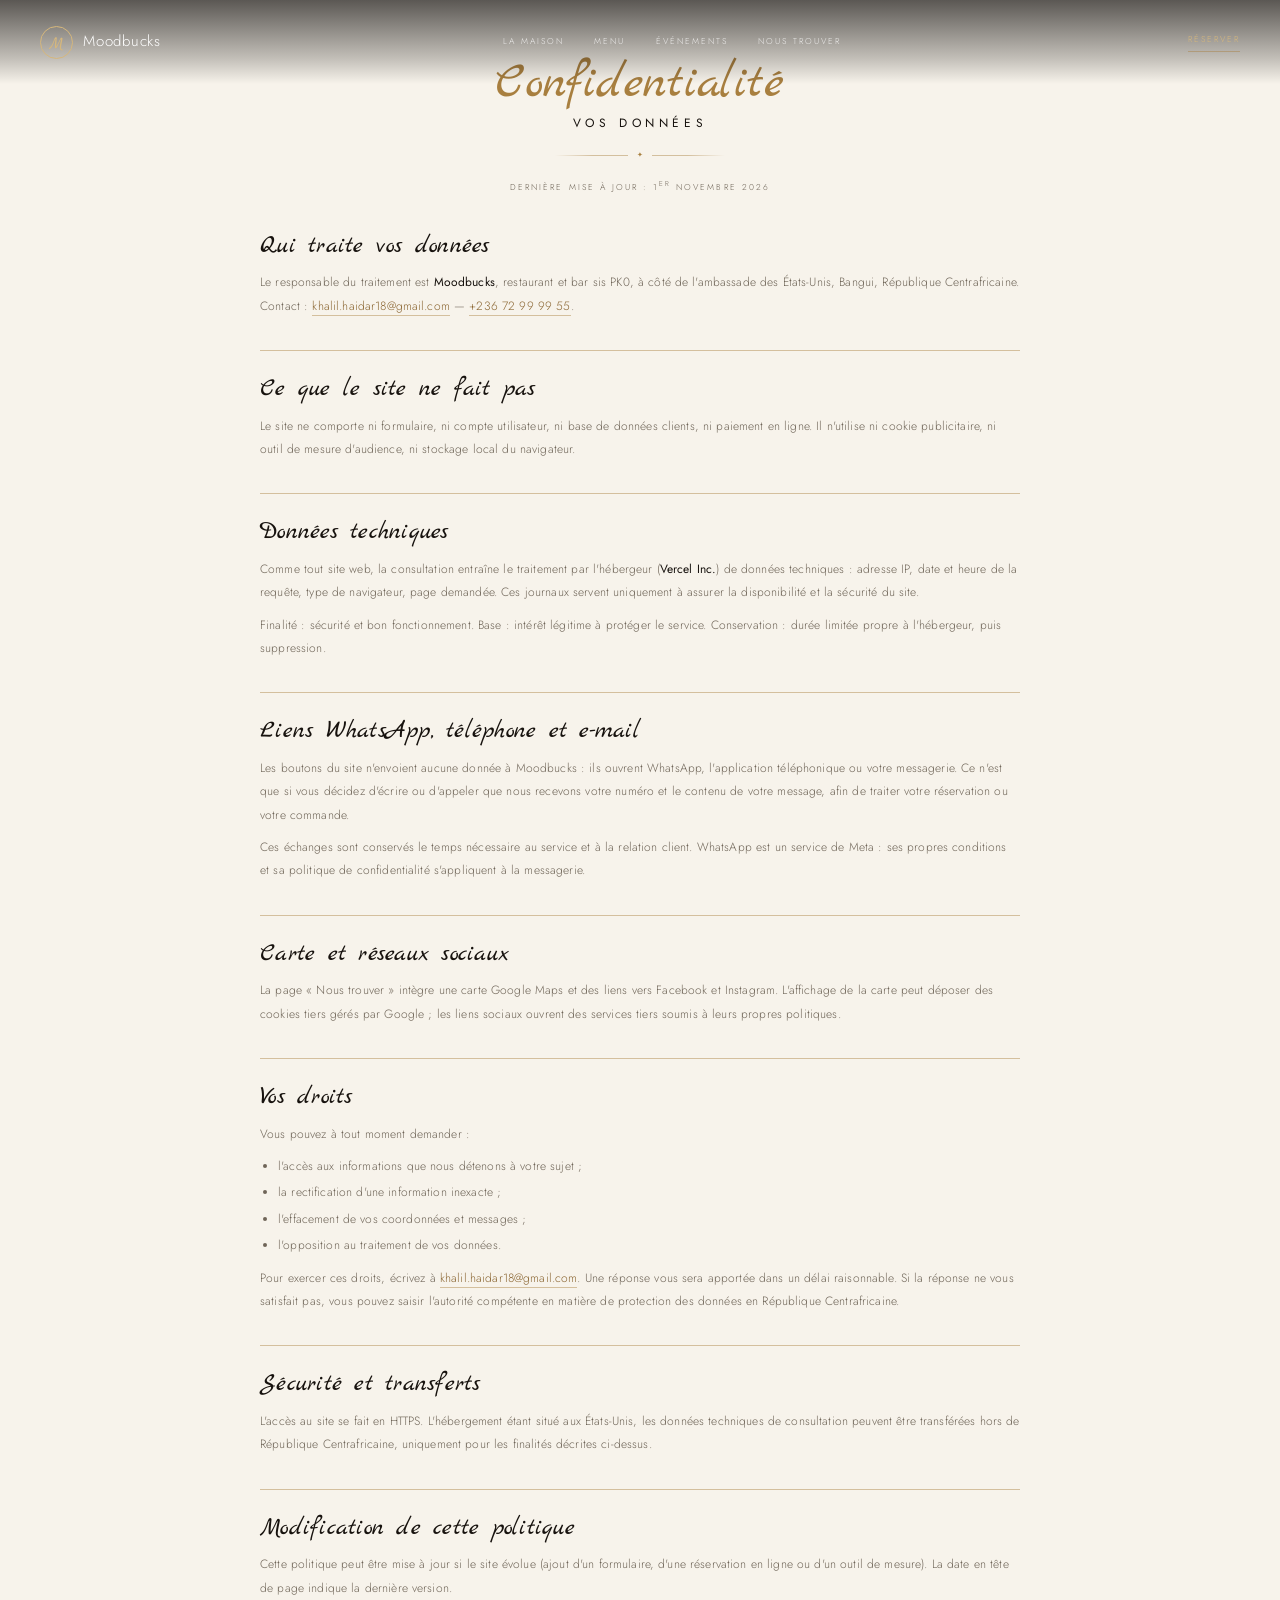
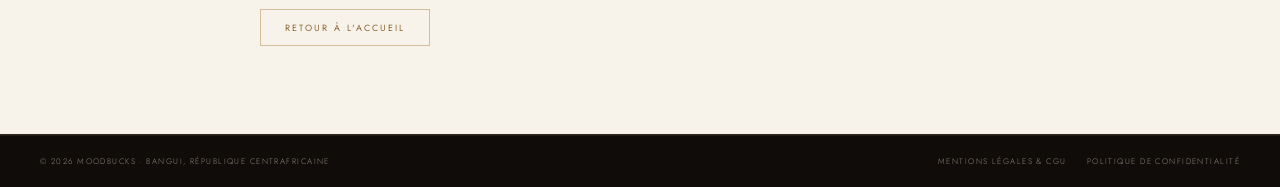
<file: confidentialite.html>
<!DOCTYPE html>
<html lang="fr">
<head>
  <meta charset="UTF-8" />
  <meta name="viewport" content="width=device-width, initial-scale=1.0" />
  <title>Politique de confidentialité – Moodbucks Bangui</title>
  <meta name="description" content="Politique de confidentialité du site Moodbucks : quelles données sont traitées, pendant combien de temps et comment exercer vos droits." />
  <!-- Modèle rédigé à partir des traitements réellement présents sur le site : à faire relire par un juriste avant mise en ligne définitive. -->
  <link rel="preconnect" href="https://fonts.googleapis.com" />
  <link rel="preconnect" href="https://fonts.gstatic.com" crossorigin />
  <link href="https://fonts.googleapis.com/css2?family=Marck+Script&family=Jost:wght@300;400;500&display=swap" rel="stylesheet" />
  <link rel="stylesheet" href="style.css" />
</head>
<body>

  <a class="skip-link" href="#contenu">Aller au contenu</a>

  <header class="site-header is-solid" id="siteHeader">
    <div class="container header-row">
      <a class="logo" href="index.html" aria-label="Moodbucks, retour à l'accueil">
        <span class="logo-mark" aria-hidden="true">M</span>
        <span class="logo-text">Moodbucks</span>
      </a>
      <nav class="main-nav" aria-label="Navigation principale">
        <a href="index.html#maison">La maison</a>
        <a href="index.html#menu">Menu</a>
        <a href="index.html#evenements">Événements</a>
        <a href="index.html#noustrouver">Nous trouver</a>
      </nav>
      <div class="header-utils">
        <a class="nav-reserve" href="https://wa.me/23672999955?text=Bonjour%20Moodbucks%2C%20je%20voudrais%20r%C3%A9server%20une%20table" target="_blank" rel="noopener noreferrer">Réserver</a>
        <button class="nav-toggle" id="navToggle" type="button" aria-label="Ouvrir le menu" aria-expanded="false" aria-controls="mobileMenu">
          <svg width="18" height="18" viewBox="0 0 24 24" fill="none" stroke="currentColor" stroke-width="1.5" aria-hidden="true">
            <path d="M4 7h16M4 12h16M4 17h16" />
          </svg>
        </button>
      </div>
    </div>
  </header>

  <div class="mobile-menu" id="mobileMenu" hidden>
    <nav aria-label="Navigation mobile">
      <a href="index.html#maison">La maison</a>
      <a href="index.html#menu">Menu</a>
      <a href="index.html#evenements">Événements</a>
      <a href="index.html#noustrouver">Nous trouver</a>
      <a class="mobile-menu__reserve" href="https://wa.me/23672999955?text=Bonjour%20Moodbucks%2C%20je%20voudrais%20r%C3%A9server%20une%20table" target="_blank" rel="noopener noreferrer">Réserver une table</a>
    </nav>
  </div>

  <main id="contenu">
    <section class="page-intro">
      <div class="container">
        <span class="script">Confidentialité</span>
        <span class="caps">Vos données</span>
        <span class="ornament" aria-hidden="true"></span>
        <p class="legal-updated">Dernière mise à jour : 1<sup>er</sup> novembre 2026</p>
      </div>
    </section>

    <div class="legal-wrap">
      <div class="legal-body">

        <h2>Qui traite vos données</h2>
        <p>
          Le responsable du traitement est <strong>Moodbucks</strong>, restaurant et bar
          sis PK0, à côté de l'ambassade des États-Unis, Bangui, République Centrafricaine.
          Contact : <a href="mailto:khalil.haidar18@gmail.com">khalil.haidar18@gmail.com</a>
          — <a href="tel:+23672999955">+236 72 99 99 55</a>.
        </p>

        <h2>Ce que le site ne fait pas</h2>
        <p>
          Le site ne comporte ni formulaire, ni compte utilisateur, ni base de données
          clients, ni paiement en ligne. Il n'utilise ni cookie publicitaire, ni outil de
          mesure d'audience, ni stockage local du navigateur.
        </p>

        <h2>Données techniques</h2>
        <p>
          Comme tout site web, la consultation entraîne le traitement par l'hébergeur
          (<strong>Vercel Inc.</strong>) de données techniques : adresse IP, date et heure
          de la requête, type de navigateur, page demandée. Ces journaux servent
          uniquement à assurer la disponibilité et la sécurité du site.
        </p>
        <p>
          Finalité : sécurité et bon fonctionnement. Base : intérêt légitime à protéger le
          service. Conservation : durée limitée propre à l'hébergeur, puis suppression.
        </p>

        <h2>Liens WhatsApp, téléphone et e-mail</h2>
        <p>
          Les boutons du site n'envoient aucune donnée à Moodbucks : ils ouvrent WhatsApp,
          l'application téléphonique ou votre messagerie. Ce n'est que si vous décidez
          d'écrire ou d'appeler que nous recevons votre numéro et le contenu de votre
          message, afin de traiter votre réservation ou votre commande.
        </p>
        <p>
          Ces échanges sont conservés le temps nécessaire au service et à la relation
          client. WhatsApp est un service de Meta : ses propres conditions et sa politique
          de confidentialité s'appliquent à la messagerie.
        </p>

        <h2>Carte et réseaux sociaux</h2>
        <p>
          La page « Nous trouver » intègre une carte Google Maps et des liens vers
          Facebook et Instagram. L'affichage de la carte peut déposer des cookies tiers
          gérés par Google ; les liens sociaux ouvrent des services tiers soumis à leurs
          propres politiques.
        </p>

        <h2>Vos droits</h2>
        <p>Vous pouvez à tout moment demander :</p>
        <ul>
          <li>l'accès aux informations que nous détenons à votre sujet ;</li>
          <li>la rectification d'une information inexacte ;</li>
          <li>l'effacement de vos coordonnées et messages ;</li>
          <li>l'opposition au traitement de vos données.</li>
        </ul>
        <p>
          Pour exercer ces droits, écrivez à
          <a href="mailto:khalil.haidar18@gmail.com">khalil.haidar18@gmail.com</a>.
          Une réponse vous sera apportée dans un délai raisonnable. Si la réponse ne vous
          satisfait pas, vous pouvez saisir l'autorité compétente en matière de protection
          des données en République Centrafricaine.
        </p>

        <h2>Sécurité et transferts</h2>
        <p>
          L'accès au site se fait en HTTPS. L'hébergement étant situé aux États-Unis, les
          données techniques de consultation peuvent être transférées hors de République
          Centrafricaine, uniquement pour les finalités décrites ci-dessus.
        </p>

        <h2>Modification de cette politique</h2>
        <p>
          Cette politique peut être mise à jour si le site évolue (ajout d'un formulaire,
          d'une réservation en ligne ou d'un outil de mesure). La date en tête de page
          indique la dernière version.
        </p>

        <p class="legal-back"><a class="btn btn-outline-dark" href="index.html">Retour à l'accueil</a></p>
      </div>
    </div>
  </main>

  <footer class="site-footer">
    <div class="site-footer__bottom">
      <div class="container site-footer__bottom-inner">
        <span>© 2026 Moodbucks · Bangui, République Centrafricaine</span>
        <nav class="footer-legal" aria-label="Informations légales">
          <a href="mentions-legales.html">Mentions légales &amp; CGU</a>
          <a href="confidentialite.html">Politique de confidentialité</a>
        </nav>
      </div>
    </div>
  </footer>

  <script src="js/ui.js"></script>
  <script src="js/dataLoader.js"></script>
</body>
</html>
</file>
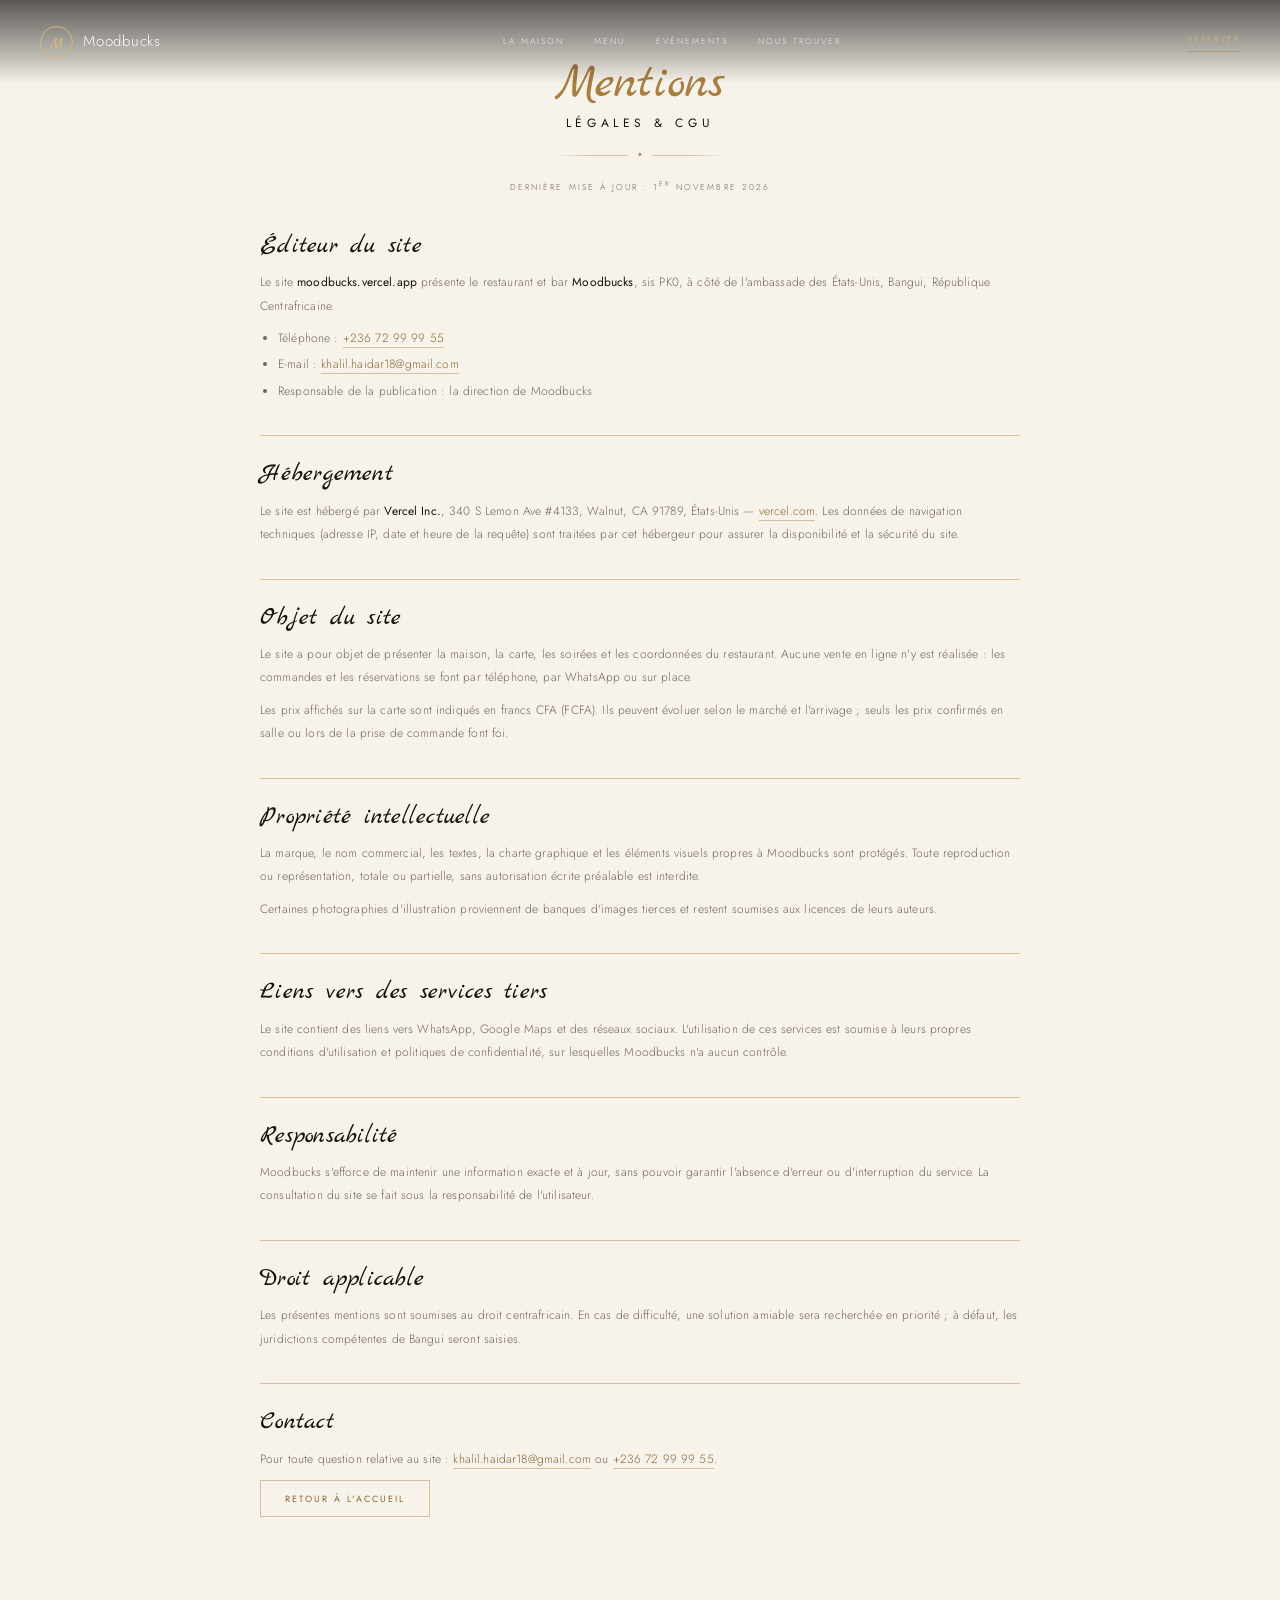
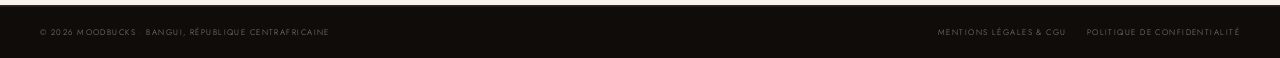
<file: mentions-legales.html>
<!DOCTYPE html>
<html lang="fr">
<head>
  <meta charset="UTF-8" />
  <meta name="viewport" content="width=device-width, initial-scale=1.0" />
  <title>Mentions légales &amp; CGU – Moodbucks Bangui</title>
  <meta name="description" content="Mentions légales et conditions générales d'utilisation du site Moodbucks, restaurant et bar à Bangui." />
  <!-- Modèle rédigé à partir des informations disponibles : à faire relire par un juriste avant mise en ligne définitive. -->
  <link rel="preconnect" href="https://fonts.googleapis.com" />
  <link rel="preconnect" href="https://fonts.gstatic.com" crossorigin />
  <link href="https://fonts.googleapis.com/css2?family=Marck+Script&family=Jost:wght@300;400;500&display=swap" rel="stylesheet" />
  <link rel="stylesheet" href="style.css" />
</head>
<body>

  <a class="skip-link" href="#contenu">Aller au contenu</a>

  <header class="site-header is-solid" id="siteHeader">
    <div class="container header-row">
      <a class="logo" href="index.html" aria-label="Moodbucks, retour à l'accueil">
        <span class="logo-mark" aria-hidden="true">M</span>
        <span class="logo-text">Moodbucks</span>
      </a>
      <nav class="main-nav" aria-label="Navigation principale">
        <a href="index.html#maison">La maison</a>
        <a href="index.html#menu">Menu</a>
        <a href="index.html#evenements">Événements</a>
        <a href="index.html#noustrouver">Nous trouver</a>
      </nav>
      <div class="header-utils">
        <a class="nav-reserve" href="https://wa.me/23672999955?text=Bonjour%20Moodbucks%2C%20je%20voudrais%20r%C3%A9server%20une%20table" target="_blank" rel="noopener noreferrer">Réserver</a>
        <button class="nav-toggle" id="navToggle" type="button" aria-label="Ouvrir le menu" aria-expanded="false" aria-controls="mobileMenu">
          <svg width="18" height="18" viewBox="0 0 24 24" fill="none" stroke="currentColor" stroke-width="1.5" aria-hidden="true">
            <path d="M4 7h16M4 12h16M4 17h16" />
          </svg>
        </button>
      </div>
    </div>
  </header>

  <div class="mobile-menu" id="mobileMenu" hidden>
    <nav aria-label="Navigation mobile">
      <a href="index.html#maison">La maison</a>
      <a href="index.html#menu">Menu</a>
      <a href="index.html#evenements">Événements</a>
      <a href="index.html#noustrouver">Nous trouver</a>
      <a class="mobile-menu__reserve" href="https://wa.me/23672999955?text=Bonjour%20Moodbucks%2C%20je%20voudrais%20r%C3%A9server%20une%20table" target="_blank" rel="noopener noreferrer">Réserver une table</a>
    </nav>
  </div>

  <main id="contenu">
    <section class="page-intro">
      <div class="container">
        <span class="script">Mentions</span>
        <span class="caps">Légales &amp; CGU</span>
        <span class="ornament" aria-hidden="true"></span>
        <p class="legal-updated">Dernière mise à jour : 1<sup>er</sup> novembre 2026</p>
      </div>
    </section>

    <div class="legal-wrap">
      <div class="legal-body">

        <h2>Éditeur du site</h2>
        <p>
          Le site <strong>moodbucks.vercel.app</strong> présente le restaurant et bar
          <strong>Moodbucks</strong>, sis PK0, à côté de l'ambassade des États-Unis, Bangui,
          République Centrafricaine.
        </p>
        <ul>
          <li>Téléphone : <a href="tel:+23672999955">+236 72 99 99 55</a></li>
          <li>E-mail : <a href="mailto:khalil.haidar18@gmail.com">khalil.haidar18@gmail.com</a></li>
          <li>Responsable de la publication : la direction de Moodbucks</li>
        </ul>

        <h2>Hébergement</h2>
        <p>
          Le site est hébergé par <strong>Vercel Inc.</strong>, 340 S Lemon Ave #4133,
          Walnut, CA 91789, États-Unis — <a href="https://vercel.com" target="_blank" rel="noopener noreferrer">vercel.com</a>.
          Les données de navigation techniques (adresse IP, date et heure de la requête)
          sont traitées par cet hébergeur pour assurer la disponibilité et la sécurité du site.
        </p>

        <h2>Objet du site</h2>
        <p>
          Le site a pour objet de présenter la maison, la carte, les soirées et les
          coordonnées du restaurant. Aucune vente en ligne n'y est réalisée : les
          commandes et les réservations se font par téléphone, par WhatsApp ou sur place.
        </p>
        <p>
          Les prix affichés sur la carte sont indiqués en francs CFA (FCFA). Ils peuvent
          évoluer selon le marché et l'arrivage ; seuls les prix confirmés en salle ou lors
          de la prise de commande font foi.
        </p>

        <h2>Propriété intellectuelle</h2>
        <p>
          La marque, le nom commercial, les textes, la charte graphique et les éléments
          visuels propres à Moodbucks sont protégés. Toute reproduction ou représentation,
          totale ou partielle, sans autorisation écrite préalable est interdite.
        </p>
        <p>
          Certaines photographies d'illustration proviennent de banques d'images tierces
          et restent soumises aux licences de leurs auteurs.
        </p>

        <h2>Liens vers des services tiers</h2>
        <p>
          Le site contient des liens vers WhatsApp, Google Maps et des réseaux sociaux.
          L'utilisation de ces services est soumise à leurs propres conditions
          d'utilisation et politiques de confidentialité, sur lesquelles Moodbucks n'a
          aucun contrôle.
        </p>

        <h2>Responsabilité</h2>
        <p>
          Moodbucks s'efforce de maintenir une information exacte et à jour, sans pouvoir
          garantir l'absence d'erreur ou d'interruption du service. La consultation du site
          se fait sous la responsabilité de l'utilisateur.
        </p>

        <h2>Droit applicable</h2>
        <p>
          Les présentes mentions sont soumises au droit centrafricain. En cas de
          difficulté, une solution amiable sera recherchée en priorité ; à défaut, les
          juridictions compétentes de Bangui seront saisies.
        </p>

        <h2>Contact</h2>
        <p>
          Pour toute question relative au site :
          <a href="mailto:khalil.haidar18@gmail.com">khalil.haidar18@gmail.com</a>
          ou <a href="tel:+23672999955">+236 72 99 99 55</a>.
        </p>

        <p class="legal-back"><a class="btn btn-outline-dark" href="index.html">Retour à l'accueil</a></p>
      </div>
    </div>
  </main>

  <footer class="site-footer">
    <div class="site-footer__bottom">
      <div class="container site-footer__bottom-inner">
        <span>© 2026 Moodbucks · Bangui, République Centrafricaine</span>
        <nav class="footer-legal" aria-label="Informations légales">
          <a href="mentions-legales.html">Mentions légales &amp; CGU</a>
          <a href="confidentialite.html">Politique de confidentialité</a>
        </nav>
      </div>
    </div>
  </footer>

  <script src="js/ui.js"></script>
  <script src="js/dataLoader.js"></script>
</body>
</html>
</file>
<file: style.css>
/* ============================================================================
   MOODBUCKS — FEUILLE DE STYLES
   Charte inspirée de la maison Restaurant M' : ivoire, brun profond, or antique.
   Display : Marck Script · Texte : Jost
   ========================================================================== */

:root {
  --ink: #17120e;
  --ink-2: #221a14;
  --cream: #f7f3eb;
  --cream-2: #efe9de;
  --white: #fffdf8;
  --gold: #a87f3f;
  --gold-deep: #8a6531;
  --gold-light: #d6b77c;
  --gold-line: rgba(168, 127, 63, 0.45);
  --wine: #6e2c34;
  --muted: #6f6558;
  --line: rgba(23, 18, 14, 0.12);
  --font-script: "Marck Script", cursive;
  --font-sans: "Jost", system-ui, sans-serif;
}

*,
*::before,
*::after {
  box-sizing: border-box;
}

html {
  scroll-behavior: smooth;
  -webkit-text-size-adjust: 100%;
}

body {
  margin: 0;
  background: var(--cream);
  color: #4d463d;
  font-family: var(--font-sans);
  font-size: 14px;
  font-weight: 300;
  line-height: 1.85;
  letter-spacing: 0.01em;
  overflow-x: hidden;
  -webkit-font-smoothing: antialiased;
}

img,
svg {
  display: block;
  max-width: 100%;
}

a {
  color: inherit;
  text-decoration: none;
}

button {
  font: inherit;
  color: inherit;
  cursor: pointer;
}

figure,
blockquote,
p {
  margin: 0;
}

h1,
h2,
h3,
h4 {
  margin: 0;
  font-weight: 400;
  line-height: 1.3;
  letter-spacing: 0.01em;
}

::selection {
  background: var(--gold);
  color: #fff;
}

:focus-visible {
  outline: 2px solid var(--gold);
  outline-offset: 3px;
}

.skip-link {
  position: absolute;
  top: -60px;
  left: 16px;
  z-index: 200;
  padding: 10px 16px;
  background: var(--ink);
  color: var(--cream);
  font-size: 11px;
}

.skip-link:focus {
  top: 12px;
}

.container {
  width: min(1200px, calc(100% - 64px));
  margin-inline: auto;
}

/* ---------- typographie éditoriale ---------- */

.script {
  display: block;
  color: var(--gold);
  font-family: var(--font-script);
  font-size: clamp(2rem, 3.2vw, 2.7rem);
  font-weight: 400;
  line-height: 1.15;
}

.script-light {
  color: var(--gold-light);
}

.caps {
  display: block;
  margin-top: 1px;
  color: var(--ink);
  font-size: 14px;
  font-weight: 400;
  letter-spacing: 0.38em;
  text-transform: uppercase;
  line-height: 1.6;
}

.caps-light {
  color: rgba(255, 255, 255, 0.92);
}

.ornament {
  position: relative;
  display: flex;
  align-items: center;
  justify-content: center;
  width: 170px;
  height: 14px;
  margin: 15px auto;
  color: var(--gold);
}

.ornament::before {
  content: "";
  width: 100%;
  height: 1px;
  background: linear-gradient(
    to right,
    transparent,
    var(--gold-line) 22%,
    var(--gold-line) 78%,
    transparent
  );
}

.ornament::after {
  content: "✦";
  position: absolute;
  top: 50%;
  left: 50%;
  padding: 0 9px;
  background: var(--ornament-bg, var(--cream));
  color: var(--gold);
  font-size: 7px;
  line-height: 1;
  transform: translate(-50%, -50%);
}

.ornament-dark {
  --ornament-bg: #17110d;
}

.ornament-left {
  margin-inline: 0;
  justify-content: flex-start;
  width: 140px;
}

.gold-link {
  display: inline-flex;
  align-items: center;
  gap: 7px;
  margin-top: 18px;
  padding-bottom: 4px;
  border-bottom: 1px solid var(--gold-line);
  color: var(--gold-deep);
  font-size: 9px;
  letter-spacing: 0.26em;
  text-transform: uppercase;
  transition: color 0.2s ease, border-color 0.2s ease;
}

.gold-link:hover {
  border-color: var(--gold);
  color: var(--ink);
}

.gold-link-light {
  color: var(--gold-light);
}

.gold-link-light:hover {
  color: #fff;
}

.btn {
  display: inline-flex;
  align-items: center;
  justify-content: center;
  gap: 8px;
  padding: 13px 24px;
  border: 1px solid transparent;
  border-radius: 0;
  background: none;
  font-family: var(--font-sans);
  font-size: 9px;
  font-weight: 400;
  letter-spacing: 0.22em;
  line-height: 1;
  text-transform: uppercase;
  transition:
    background-color 0.25s ease,
    color 0.25s ease,
    border-color 0.25s ease,
    transform 0.25s ease;
}

.btn:hover {
  transform: translateY(-1px);
}

.btn-gold {
  border-color: var(--gold);
  background: var(--gold);
  color: #fff;
}

.btn-gold:hover {
  border-color: #8f6a31;
  background: #8f6a31;
}

.btn-outline-dark {
  border-color: var(--gold-line);
  color: var(--ink);
}

.btn-outline-dark:hover {
  border-color: var(--gold);
  background: rgba(168, 127, 63, 0.08);
}

.section {
  padding: 88px 0;
  background: var(--cream);
}

.center-copy {
  display: flex;
  flex-direction: column;
  align-items: center;
  max-width: 440px;
  margin-inline: auto;
  text-align: center;
}

.center-copy p {
  max-width: 370px;
  font-size: 12px;
  line-height: 1.95;
  color: var(--muted);
}

/* ---------- en-tête ---------- */

.site-header {
  z-index: 90;
  color: #fff;
  transition:
    background-color 0.35s ease,
    box-shadow 0.35s ease,
    border-color 0.35s ease;
}

.site-header.is-overlay {
  position: absolute;
  top: 0;
  right: 0;
  left: 0;
  background: linear-gradient(
    to bottom,
    rgba(10, 7, 5, 0.66) 0%,
    rgba(10, 7, 5, 0.22) 70%,
    rgba(10, 7, 5, 0) 100%
  );
}

.site-header.is-solid {
  position: sticky;
  top: 0;
  border-bottom: 1px solid rgba(255, 255, 255, 0.08);
  background: var(--ink);
}

.header-row {
  display: grid;
  grid-template-columns: auto 1fr auto;
  align-items: center;
  gap: 26px;
  height: 84px;
  transition: height 0.35s cubic-bezier(0.2, 0.7, 0.2, 1);
}

.site-header.is-solid.is-scrolled {
  box-shadow: 0 14px 34px rgba(10, 7, 5, 0.26);
}

.site-header.is-solid.is-scrolled .header-row {
  height: 70px;
}

.logo {
  display: inline-flex;
  align-items: center;
  gap: 10px;
  color: #fff;
}

.logo-mark {
  display: grid;
  width: 33px;
  height: 33px;
  place-items: center;
  border: 1px solid var(--gold-light);
  border-radius: 50%;
  padding-top: 4px;
  color: var(--gold-light);
  font-family: var(--font-script);
  font-size: 17px;
  line-height: 1;
}

.logo-text {
  font-size: 15px;
  letter-spacing: 0.05em;
  white-space: nowrap;
}

.main-nav {
  display: flex;
  align-items: center;
  justify-content: center;
  gap: 30px;
}

.main-nav a {
  color: rgba(255, 255, 255, 0.8);
  font-size: 8.5px;
  letter-spacing: 0.24em;
  text-transform: uppercase;
  transition: color 0.2s ease;
}

.main-nav a:hover {
  color: var(--gold-light);
}

.header-utils {
  display: flex;
  align-items: center;
  gap: 15px;
  justify-self: end;
}

.icon-btn {
  display: grid;
  place-items: center;
  color: rgba(255, 255, 255, 0.82);
  transition: color 0.2s ease;
}

.icon-btn:hover {
  color: var(--gold-light);
}

.nav-reserve {
  margin-left: 4px;
  padding-bottom: 3px;
  border-bottom: 1px solid var(--gold-line);
  color: var(--gold-light);
  font-size: 8.5px;
  letter-spacing: 0.24em;
  text-transform: uppercase;
  transition: color 0.2s ease;
}

.nav-reserve:hover {
  color: #fff;
}

.nav-toggle {
  display: none;
  width: 38px;
  height: 38px;
  place-items: center;
  border: 1px solid rgba(255, 255, 255, 0.28);
  background: transparent;
  color: #fff;
}

.mobile-menu {
  position: fixed;
  inset: 0;
  z-index: 89;
  display: flex;
  flex-direction: column;
  padding: 100px 32px 40px;
  overflow-y: auto;
  background: #17110d;
  animation: public-fade 0.3s ease both;
}

.mobile-menu[hidden] {
  display: none;
}

.mobile-menu nav {
  display: flex;
  flex-direction: column;
  text-align: center;
}

.mobile-menu nav a {
  padding: 15px 0;
  border-bottom: 1px solid rgba(255, 255, 255, 0.08);
  color: #f4ede1;
  font-size: 10.5px;
  letter-spacing: 0.24em;
  text-transform: uppercase;
  animation: public-rise 0.45s cubic-bezier(0.16, 0.72, 0.28, 1) both;
}

.mobile-menu nav a:nth-child(2) {
  animation-delay: 0.04s;
}

.mobile-menu nav a:nth-child(3) {
  animation-delay: 0.08s;
}

.mobile-menu nav a:nth-child(4) {
  animation-delay: 0.12s;
}

.mobile-menu nav a:nth-child(5) {
  animation-delay: 0.16s;
}

.mobile-menu .mobile-menu__reserve {
  margin-top: 18px;
  border-bottom: 0;
  color: var(--gold-light);
  font-family: var(--font-script);
  font-size: 24px;
  letter-spacing: 0;
  text-transform: none;
}

/* ---------- hero ---------- */

.hero {
  position: relative;
  display: flex;
  min-height: min(92vh, 830px);
  align-items: center;
  justify-content: center;
  overflow: hidden;
  padding: 150px 0 100px;
  background: #1a120c;
}

.hero-media {
  position: absolute;
  inset: 0;
}

.hero-slide {
  position: absolute;
  inset: 0;
  opacity: 0;
  transform: scale(1.05);
  transition: opacity 1.5s ease, transform 8s linear;
}

.hero-slide.is-active {
  opacity: 1;
  transform: scale(1);
}

.hero-slide img {
  width: 100%;
  height: 100%;
  object-fit: cover;
}

.hero-shade {
  position: absolute;
  inset: 0;
  background:
    radial-gradient(120% 90% at 50% 40%, rgba(0, 0, 0, 0) 30%, rgba(10, 7, 5, 0.55) 100%),
    linear-gradient(
      180deg,
      rgba(10, 7, 5, 0.72) 0%,
      rgba(10, 7, 5, 0.38) 38%,
      rgba(10, 7, 5, 0.5) 78%,
      rgba(10, 7, 5, 0.72) 100%
    );
}

.hero-inner {
  position: relative;
  z-index: 2;
  display: flex;
  flex-direction: column;
  align-items: center;
  text-align: center;
  animation: public-fade 1s ease both;
}

.hero-eyebrow {
  color: var(--gold-light);
  font-size: 8.5px;
  letter-spacing: 0.38em;
}

.hero-title {
  margin-top: 10px;
  color: #fff;
  font-family: var(--font-script);
  font-size: clamp(2.8rem, 6vw, 5.9rem);
  font-weight: 400;
  line-height: 0.99;
  text-shadow: 0 2px 40px rgba(0, 0, 0, 0.5);
}

.hero-title span {
  display: block;
  animation: public-rise 1.1s cubic-bezier(0.16, 0.72, 0.28, 1) both;
}

.hero-title span:nth-child(2) {
  animation-delay: 0.14s;
}

.hero-ornament {
  --ornament-bg: transparent;
  margin-top: 20px;
  margin-bottom: 12px;
}

.hero-lead {
  max-width: 34ch;
  color: #d3c9ba;
  font-size: 12px;
  line-height: 1.95;
}

.hero-notch {
  position: absolute;
  bottom: -1px;
  left: 50%;
  z-index: 3;
  width: min(640px, 74%);
  height: 60px;
  background: var(--cream);
  border-radius: 50% 50% 0 0 / 100% 100% 0 0;
}

.hero-scroll {
  position: absolute;
  bottom: 30px;
  left: 50%;
  z-index: 4;
  display: grid;
  width: 44px;
  height: 44px;
  place-items: center;
  border-radius: 50%;
  background: var(--white);
  box-shadow: 0 8px 22px rgba(0, 0, 0, 0.18);
  color: #5c5346;
  transform: translateX(-50%);
  transition: color 0.2s ease, transform 0.2s ease;
}

.hero-scroll:hover {
  color: var(--gold);
  transform: translate(-50%, -2px);
}

.hero-dots {
  position: absolute;
  bottom: 104px;
  left: 50%;
  z-index: 5;
  display: flex;
  gap: 9px;
  transform: translateX(-50%);
  animation: public-fade 1s ease 0.4s both;
}

.hero-dots button {
  width: 7px;
  height: 7px;
  padding: 0;
  border: 1px solid rgba(255, 255, 255, 0.65);
  border-radius: 50%;
  background: transparent;
  transition: background-color 0.2s ease, border-color 0.2s ease;
}

.hero-dots button:hover {
  border-color: var(--gold-light);
}

.hero-dots button.is-active {
  border-color: var(--gold-light);
  background: var(--gold-light);
}

/* ---------- la maison ---------- */

.story {
  padding-top: 56px;
  padding-bottom: 96px;
}

.story-grid {
  display: grid;
  grid-template-columns: 0.88fr 1.12fr;
  gap: 72px;
  align-items: center;
}

.story-carousel {
  display: flex;
  align-items: center;
  gap: 6px;
}

.carousel-frame {
  display: grid;
  flex: 1;
  grid-template-columns: 1fr 1fr;
  gap: 14px;
  min-width: 0;
}

.carousel-slide {
  position: relative;
  aspect-ratio: 3 / 4.1;
  overflow: hidden;
  border: 5px solid var(--white);
  outline: 1px solid var(--gold-line);
}

.carousel-slide img {
  width: 100%;
  height: 100%;
  object-fit: cover;
}

.carousel-arrow {
  display: grid;
  flex: 0 0 auto;
  width: 24px;
  height: 44px;
  place-items: center;
  border: 0;
  background: transparent;
  color: var(--gold);
  transition: color 0.2s ease;
}

.carousel-arrow:hover {
  color: var(--ink);
}

/* ---------- triptyque ---------- */

.triptych {
  display: grid;
  grid-template-columns: repeat(3, 1fr);
  min-height: 430px;
  background: #17110d;
}

.triptych-panel {
  position: relative;
  display: flex;
  flex-direction: column;
  align-items: center;
  justify-content: center;
  padding: 48px 30px;
  text-align: center;
}

.panel-icon {
  position: absolute;
  top: 22px;
  right: 24px;
  color: var(--gold);
  opacity: 0.85;
}

.triptych-panel .script {
  font-size: clamp(1.9rem, 2.9vw, 2.5rem);
  line-height: 1.12;
}

.triptych-time {
  color: #b6a78f;
  font-size: 8.5px;
  letter-spacing: 0.26em;
  line-height: 1.9;
  text-transform: uppercase;
}

.triptych-photo {
  position: relative;
  min-height: 300px;
  overflow: hidden;
}

.triptych-photo img {
  width: 100%;
  height: 100%;
  object-fit: cover;
  transition: transform 1.2s cubic-bezier(0.16, 0.72, 0.28, 1);
}

/* ---------- menu ---------- */

.menu-section .center-copy {
  margin-bottom: 34px;
}

.menu-tabs {
  display: flex;
  flex-wrap: wrap;
  justify-content: center;
  gap: 8px 26px;
  max-width: 880px;
  margin: 0 auto 40px;
  padding-bottom: 18px;
  border-bottom: 1px solid var(--gold-line);
}

.tab-btn {
  padding: 4px 0;
  border: 0;
  border-bottom: 1px solid transparent;
  background: none;
  color: var(--muted);
  font-family: var(--font-sans);
  font-size: 8.5px;
  letter-spacing: 0.24em;
  text-transform: uppercase;
  transition: color 0.2s ease, border-color 0.2s ease;
}

.tab-btn:hover {
  color: var(--gold-deep);
}

.tab-btn.active {
  border-bottom-color: var(--gold);
  color: var(--ink);
}

.menu-panels {
  max-width: 980px;
  margin-inline: auto;
}

.menu-panel {
  display: none;
  grid-template-columns: 1fr 1fr;
  gap: 0 64px;
  animation: public-fade 0.35s ease;
}

.menu-panel.active {
  display: grid;
}

.menu-line {
  display: block;
  width: 100%;
  padding: 14px 0;
  border: 0;
  border-bottom: 1px dotted rgba(23, 18, 14, 0.16);
  background: none;
  text-align: left;
  transition: background-color 0.25s ease, padding-left 0.25s ease;
}

.menu-line:hover {
  padding-left: 6px;
  background: rgba(168, 127, 63, 0.05);
}

.menu-line-head {
  display: flex;
  align-items: baseline;
  gap: 8px;
}

.menu-line-name {
  color: var(--ink);
  font-size: 12.5px;
}

.menu-line-dots {
  flex: 1;
  min-width: 12px;
  border-bottom: 1px dotted rgba(23, 18, 14, 0.22);
  transform: translateY(-3px);
}

.menu-line-price {
  color: var(--gold-deep);
  font-family: var(--font-script);
  font-size: 18px;
  white-space: nowrap;
}

.menu-line-price small {
  margin-left: 1px;
  font-family: var(--font-sans);
  font-size: 7.5px;
  letter-spacing: 0.1em;
}

.menu-line-desc {
  display: block;
  margin-top: 1px;
  color: var(--muted);
  font-size: 10px;
  line-height: 1.65;
}

.menu-tag {
  display: inline-block;
  padding: 2px 6px;
  border: 1px solid var(--gold-line);
  color: var(--gold-deep);
  font-size: 7px;
  letter-spacing: 0.12em;
  text-transform: uppercase;
  vertical-align: middle;
}

.dark-panel {
  display: flex;
  align-items: center;
  justify-content: space-between;
  gap: 32px;
  max-width: 980px;
  margin: 48px auto 0;
  padding: 34px 38px;
  background: #1b1410;
  color: #c9beae;
}

.dark-panel .script {
  color: var(--gold-light);
  font-size: 34px;
  line-height: 1.05;
}

.dark-panel .caps {
  margin-top: 5px;
  color: #a99c88;
  font-size: 7.5px;
  letter-spacing: 0.22em;
}

.dark-panel p {
  max-width: 58ch;
  margin-top: 9px;
  font-size: 11px;
  line-height: 1.85;
}

.dark-panel .btn {
  flex: 0 0 auto;
}

/* ---------- bande qualité ---------- */

.quality-band {
  position: relative;
  display: grid;
  min-height: 340px;
  place-items: center;
  overflow: hidden;
  padding: 74px 24px;
  background: #17110d;
  text-align: center;
}

.quality-media {
  position: absolute;
  inset: 0;
}

.quality-media img {
  width: 100%;
  height: 100%;
  object-fit: cover;
  filter: brightness(0.72) saturate(0.9);
}

.quality-shade {
  position: absolute;
  inset: 0;
  background: rgba(15, 10, 7, 0.42);
}

.quality-title {
  position: relative;
  z-index: 2;
  color: #fff;
  font-family: var(--font-script);
  font-size: clamp(2rem, 4.4vw, 3.8rem);
  font-weight: 400;
  line-height: 1.15;
  text-shadow: 0 2px 30px rgba(0, 0, 0, 0.55);
}

.seal {
  position: absolute;
  top: 50%;
  right: 9%;
  z-index: 2;
  display: grid;
  width: 118px;
  height: 118px;
  place-items: center;
  border: 1px solid var(--gold-light);
  border-radius: 50%;
  color: var(--gold-light);
  font-family: var(--font-script);
  font-size: 58px;
  line-height: 1;
  transform: translateY(-50%) rotate(-8deg);
  padding-top: 14px;
}

.seal::after {
  content: "";
  position: absolute;
  inset: 8px;
  border: 1px solid rgba(214, 183, 124, 0.45);
  border-radius: 50%;
}

/* ---------- événements ---------- */

.events-section {
  background: var(--cream-2);
}

.events-grid {
  display: grid;
  grid-template-columns: repeat(3, 1fr);
  gap: 26px;
  margin-top: 38px;
}

.event-card {
  display: flex;
  flex-direction: column;
  border: 1px solid rgba(168, 127, 63, 0.22);
  background: var(--white);
  cursor: pointer;
  transition: transform 0.45s cubic-bezier(0.2, 0.7, 0.2, 1);
}

.event-card:hover {
  border-color: var(--gold);
  transform: translateY(-5px);
}

.event-card-media {
  position: relative;
  aspect-ratio: 4 / 3;
  overflow: hidden;
}

.event-card-media img {
  width: 100%;
  height: 100%;
  object-fit: cover;
  transition: transform 1.1s cubic-bezier(0.16, 0.72, 0.28, 1);
}

.event-card:hover .event-card-media img {
  transform: scale(1.04);
}

.event-card-body {
  display: flex;
  flex: 1;
  flex-direction: column;
  align-items: flex-start;
  gap: 8px;
  padding: 20px 20px 22px;
}

.event-date {
  display: flex;
  flex-wrap: wrap;
  align-items: center;
  gap: 7px;
  color: var(--gold-deep);
  font-size: 7.5px;
  letter-spacing: 0.2em;
  text-transform: uppercase;
}

.event-date i {
  color: var(--gold-line);
  font-size: 6px;
  font-style: normal;
}

.event-card h3 {
  font-size: 15px;
  line-height: 1.4;
  color: var(--ink);
}

.event-card p {
  color: var(--muted);
  font-size: 10.5px;
  line-height: 1.8;
  display: -webkit-box;
  -webkit-line-clamp: 3;
  -webkit-box-orient: vertical;
  overflow: hidden;
}

.event-card .gold-link {
  margin-top: auto;
  padding-top: 4px;
}

/* ---------- carte / contact ---------- */

.map-section {
  position: relative;
  min-height: 560px;
  overflow: hidden;
  background: #e8e5db;
}

.map-frame {
  position: absolute;
  inset: 0;
  width: 100%;
  height: 100%;
  border: 0;
  filter: saturate(0.85) contrast(0.96);
}

.map-overlay {
  position: relative;
  z-index: 2;
  display: flex;
  min-height: 560px;
  align-items: center;
  justify-content: flex-end;
  padding: 40px 0;
}

.contact-card {
  width: 380px;
  padding: 36px 34px;
  background: rgba(20, 15, 11, 0.95);
  box-shadow: 0 26px 60px rgba(0, 0, 0, 0.28);
  color: #c8beae;
  text-align: center;
}

.contact-card .script {
  color: var(--gold-light);
  font-size: 42px;
  line-height: 1;
}

.contact-card .caps {
  margin-top: 4px;
  color: #f4ede1;
  font-size: 11px;
  letter-spacing: 0.3em;
}

.contact-line {
  display: flex;
  align-items: flex-start;
  justify-content: center;
  gap: 10px;
  padding: 7px 0;
  color: #c8beae;
  font-size: 11px;
  line-height: 1.65;
  text-align: left;
  transition: color 0.2s ease;
}

.contact-line svg {
  flex: 0 0 auto;
  margin-top: 3px;
  color: var(--gold);
}

a.contact-line:hover {
  color: #fff;
}

.contact-socials {
  display: flex;
  justify-content: center;
  gap: 15px;
  margin: 14px 0 4px;
  color: #c8beae;
}

.contact-socials a {
  transition: color 0.2s ease;
}

.contact-socials a:hover {
  color: var(--gold-light);
}

.contact-card .gold-link {
  margin-top: 10px;
}

.map-cta {
  background: var(--ink);
  color: #e7ddcc;
}

.map-cta-inner {
  display: flex;
  flex-wrap: wrap;
  align-items: center;
  justify-content: center;
  gap: 20px;
  padding: 17px 0;
  font-size: 9px;
  letter-spacing: 0.22em;
  text-transform: uppercase;
}

.map-cta .btn {
  padding: 10px 18px;
  font-size: 8px;
}

/* ---------- pied de page ---------- */

.site-footer {
  border-top: 1px solid rgba(214, 183, 124, 0.16);
  background: #100c09;
  color: #9a9084;
}

.site-footer__grid {
  display: grid;
  grid-template-columns: 1.5fr 1fr 1.3fr 1fr;
  gap: 48px 40px;
  padding: 66px 0 54px;
}

.footer-logo {
  display: inline-flex;
  align-items: center;
  gap: 12px;
  color: #f4ede1;
}

.footer-logo__mark {
  display: grid;
  width: 44px;
  height: 44px;
  place-items: center;
  border: 1px solid var(--gold-light);
  border-radius: 50%;
  padding-top: 5px;
  color: var(--gold-light);
  font-family: var(--font-script);
  font-size: 22px;
  line-height: 1;
}

.footer-logo__name {
  font-family: var(--font-script);
  font-size: 25px;
  line-height: 1;
}

.footer-tagline {
  max-width: 30ch;
  margin-top: 18px;
  font-size: 12px;
  line-height: 1.95;
}

.footer-socials {
  display: flex;
  gap: 10px;
  margin-top: 22px;
}

.footer-socials a {
  display: grid;
  width: 34px;
  height: 34px;
  place-items: center;
  border: 1px solid rgba(255, 255, 255, 0.14);
  border-radius: 50%;
  color: #cfc4b3;
  transition: color 0.25s ease, border-color 0.25s ease, transform 0.25s ease;
}

.footer-socials a:hover {
  border-color: var(--gold);
  color: var(--gold-light);
  transform: translateY(-2px);
}

.footer-col {
  display: flex;
  flex-direction: column;
  gap: 9px;
}

.footer-col__title {
  margin-bottom: 12px;
  color: #f4ede1;
  font-size: 9px;
  letter-spacing: 0.28em;
  text-transform: uppercase;
}

.footer-col > a,
.footer-hours {
  font-size: 11.5px;
  line-height: 1.7;
  transition: color 0.25s ease;
}

.footer-col > a:hover {
  color: var(--gold-light);
}

.footer-line {
  display: flex;
  align-items: flex-start;
  gap: 9px;
}

.footer-line svg {
  flex: 0 0 auto;
  margin-top: 5px;
  color: var(--gold);
}

.footer-hours {
  display: flex;
  justify-content: space-between;
  gap: 14px;
  padding-bottom: 7px;
  border-bottom: 1px dashed rgba(255, 255, 255, 0.08);
}

.footer-hours span:last-child {
  color: #cfc4b3;
  white-space: nowrap;
}

.footer-note {
  margin-top: 4px;
  color: #908678;
  font-size: 10px;
  line-height: 1.7;
}

.footer-cta {
  display: inline-flex;
  align-self: flex-start;
  align-items: center;
  gap: 8px;
  margin-top: 14px;
  padding: 11px 17px;
  border: 1px solid var(--gold-line);
  color: var(--gold-light);
  font-size: 8.5px;
  letter-spacing: 0.22em;
  text-transform: uppercase;
  transition: background-color 0.25s ease, color 0.25s ease, border-color 0.25s ease;
}

.footer-cta:hover {
  border-color: var(--gold);
  background: var(--gold);
  color: #120e0b;
}

.site-footer__bottom {
  border-top: 1px solid rgba(255, 255, 255, 0.07);
}

.site-footer__bottom-inner {
  display: flex;
  flex-wrap: wrap;
  justify-content: space-between;
  gap: 10px 24px;
  padding: 18px 0;
  color: #908678;
  font-size: 8px;
  letter-spacing: 0.18em;
  text-transform: uppercase;
}

/* ---------- modal plat ---------- */

.modal-overlay {
  position: fixed;
  inset: 0;
  z-index: 300;
  display: none;
  align-items: center;
  justify-content: center;
  padding: 2rem;
  background: rgba(14, 10, 7, 0.72);
  backdrop-filter: blur(2px);
}

.modal-overlay.open {
  display: flex;
  animation: public-fade 0.25s ease;
}

.modal-box {
  display: grid;
  grid-template-columns: 1fr 1fr;
  width: 100%;
  max-width: 920px;
  max-height: 88vh;
  overflow-y: auto;
  border: 1px solid var(--gold-line);
  background: var(--cream);
  box-shadow: 0 30px 70px rgba(10, 7, 5, 0.4);
  animation: slideUp 0.35s cubic-bezier(0.16, 0.72, 0.28, 1);
}

@keyframes slideUp {
  from {
    opacity: 0;
    transform: translateY(30px);
  }
}

.modal-imgs {
  position: relative;
  min-height: 320px;
  background: var(--cream-2);
}

.modal-imgs img {
  width: 100%;
  height: 100%;
  object-fit: cover;
}

.modal-close {
  position: absolute;
  top: 1rem;
  right: 1rem;
  display: grid;
  width: 36px;
  height: 36px;
  place-items: center;
  border: 1px solid rgba(255, 255, 255, 0.5);
  border-radius: 50%;
  background: rgba(16, 12, 9, 0.6);
  color: #fff;
  font-size: 1rem;
  transition: background 0.2s ease, border-color 0.2s ease;
}

.modal-close:hover {
  border-color: var(--gold);
  background: var(--gold);
}

.modal-img-dots {
  position: absolute;
  bottom: 1rem;
  left: 50%;
  display: flex;
  gap: 0.5rem;
  transform: translateX(-50%);
}

.img-dot {
  width: 8px;
  height: 8px;
  padding: 0;
  border: 1px solid rgba(255, 255, 255, 0.7);
  border-radius: 50%;
  background: transparent;
  transition: background 0.2s ease, width 0.2s ease;
}

.img-dot.active {
  width: 22px;
  border-color: var(--gold-light);
  border-radius: 4px;
  background: var(--gold-light);
}

.modal-content {
  display: flex;
  flex-direction: column;
  justify-content: space-between;
  padding: 36px 34px;
}

.modal-tag {
  color: var(--gold-deep);
  font-size: 8px;
  letter-spacing: 0.26em;
  text-transform: uppercase;
}

.modal-name {
  margin-top: 6px;
  color: var(--ink);
  font-family: var(--font-script);
  font-size: clamp(1.9rem, 3vw, 2.5rem);
  line-height: 1.1;
}

.modal-price {
  margin-top: 2px;
  color: var(--gold);
  font-family: var(--font-script);
  font-size: 26px;
}

.modal-content .ornament {
  margin-top: 10px;
  margin-bottom: 12px;
}

.modal-desc {
  color: var(--muted);
  font-size: 11.5px;
  line-height: 1.95;
}

.modal-ing-title {
  margin: 20px 0 10px;
  color: var(--muted);
  font-size: 8px;
  letter-spacing: 0.26em;
  text-transform: uppercase;
}

.modal-ingredients {
  display: flex;
  flex-wrap: wrap;
  gap: 7px;
}

.ing-tag {
  display: inline-block;
  padding: 3px 8px;
  border: 1px solid var(--gold-line);
  color: var(--gold-deep);
  font-size: 8.5px;
  letter-spacing: 0.08em;
}

.modal-actions {
  display: flex;
  flex-direction: column;
  gap: 9px;
  margin-top: 24px;
}

/* ---------- modal événement ---------- */

.event-modal-overlay {
  position: fixed;
  inset: 0;
  z-index: 300;
  display: none;
  align-items: center;
  justify-content: center;
  padding: 2rem;
  background: rgba(14, 10, 7, 0.72);
  backdrop-filter: blur(2px);
}

.event-modal-overlay.open {
  display: flex;
  animation: public-fade 0.25s ease;
}

.event-modal-box {
  width: 100%;
  max-width: 700px;
  max-height: 88vh;
  overflow-y: auto;
  border: 1px solid var(--gold-line);
  background: var(--cream);
  box-shadow: 0 30px 70px rgba(10, 7, 5, 0.4);
  animation: slideUp 0.35s cubic-bezier(0.16, 0.72, 0.28, 1);
}

.event-modal-img {
  position: relative;
  height: 300px;
  overflow: hidden;
  background: var(--cream-2);
}

.event-modal-img img {
  width: 100%;
  height: 100%;
  object-fit: cover;
}

.event-modal-close {
  position: absolute;
  top: 1rem;
  right: 1rem;
  z-index: 10;
  display: grid;
  width: 36px;
  height: 36px;
  place-items: center;
  border: 1px solid rgba(255, 255, 255, 0.5);
  border-radius: 50%;
  background: rgba(16, 12, 9, 0.6);
  color: #fff;
  font-size: 1rem;
  transition: background 0.2s ease, border-color 0.2s ease;
}

.event-modal-close:hover {
  border-color: var(--gold);
  background: var(--gold);
}

.event-modal-content {
  padding: 34px;
}

.event-modal-date {
  color: var(--gold-deep);
  font-size: 8.5px;
  letter-spacing: 0.26em;
  text-transform: uppercase;
}

.event-modal-title {
  margin-top: 6px;
  color: var(--ink);
  font-family: var(--font-script);
  font-size: clamp(1.9rem, 3.4vw, 2.8rem);
  line-height: 1.1;
}

.event-modal-content .ornament {
  margin-top: 10px;
  margin-bottom: 14px;
}

.event-modal-desc {
  color: var(--muted);
  font-size: 12px;
  line-height: 1.95;
}

.event-modal-details {
  margin-top: 20px;
  padding-top: 14px;
  border-top: 1px solid var(--gold-line);
}

.event-modal-detail-item {
  display: flex;
  justify-content: space-between;
  gap: 16px;
  padding: 7px 0;
  border-bottom: 1px dotted rgba(23, 18, 14, 0.18);
  color: #5e564b;
  font-size: 11px;
}

.event-modal-detail-item strong {
  color: var(--gold-deep);
  font-weight: 400;
  letter-spacing: 0.12em;
  text-transform: uppercase;
  font-size: 9px;
}

.event-modal-actions {
  display: flex;
  flex-wrap: wrap;
  gap: 10px;
  margin-top: 24px;
}

.event-modal-actions .btn {
  flex: 1;
}

/* ---------- retour en haut ---------- */

#scrollTopBtn {
  position: fixed;
  right: 26px;
  bottom: 26px;
  z-index: 120;
  display: grid;
  width: 42px;
  height: 42px;
  place-items: center;
  border: 1px solid var(--gold-line);
  border-radius: 50%;
  background: var(--cream);
  color: var(--gold-deep);
  font-size: 15px;
  opacity: 0;
  pointer-events: none;
  transform: translateY(10px);
  transition:
    opacity 0.3s ease,
    transform 0.3s ease,
    background-color 0.2s ease,
    color 0.2s ease;
}

#scrollTopBtn.visible {
  opacity: 1;
  pointer-events: all;
  transform: translateY(0);
}

#scrollTopBtn:hover {
  border-color: var(--gold);
  background: var(--gold);
  color: #fff;
}

/* ---------- animations ---------- */

@keyframes public-fade {
  from {
    opacity: 0;
  }
}

@keyframes public-rise {
  from {
    opacity: 0;
    transform: translateY(24px);
  }
}

.js-reveal .reveal-ready {
  opacity: 0;
  transform: translateY(22px);
  transition:
    opacity 0.8s ease,
    transform 0.8s cubic-bezier(0.16, 0.72, 0.28, 1);
}

.js-reveal .reveal-ready.is-revealed {
  opacity: 1;
  transform: none;
}

body.modal-open {
  overflow: hidden;
}

/* ---------- responsive ---------- */

@media (max-width: 1100px) {
  .main-nav {
    gap: 20px;
  }

  .story-grid {
    gap: 46px;
  }
}

@media (max-width: 940px) {
  .main-nav,
  .nav-reserve {
    display: none;
  }

  .nav-toggle {
    display: grid;
  }

  .story-grid {
    grid-template-columns: 1fr;
    gap: 44px;
    justify-items: center;
  }

  .story-carousel {
    width: 100%;
    max-width: 560px;
  }

  .events-grid {
    grid-template-columns: 1fr 1fr;
  }

  .triptych {
    grid-template-columns: 1fr 1fr;
    min-height: 0;
  }

  .triptych-panel {
    grid-column: span 2;
    min-height: 260px;
  }

  .triptych-photo {
    min-height: 280px;
  }

  .seal {
    right: 5%;
    width: 96px;
    height: 96px;
    font-size: 46px;
  }

  .map-overlay {
    justify-content: center;
  }

  .map-section,
  .map-overlay {
    min-height: 480px;
  }

  .menu-panel {
    gap: 0 40px;
  }
}

@media (max-width: 760px) {
  .container {
    width: calc(100% - 36px);
  }

  .header-row {
    height: 72px;
  }

  .hero {
    min-height: 640px;
    padding: 120px 0 90px;
  }

  .hero-title {
    font-size: clamp(2.4rem, 10vw, 3.6rem);
  }

  .hero-notch {
    width: 86%;
    height: 44px;
  }

  .hero-scroll {
    bottom: 22px;
    width: 38px;
    height: 38px;
  }

  .hero-dots {
    bottom: 78px;
  }

  .section {
    padding: 58px 0 68px;
  }

  .story {
    padding-top: 40px;
  }

  .story-carousel {
    gap: 2px;
  }

  .carousel-frame {
    gap: 8px;
  }

  .carousel-slide {
    border-width: 4px;
  }

  .triptych {
    grid-template-columns: 1fr;
  }

  .triptych-panel {
    grid-column: auto;
  }

  .triptych-photo {
    min-height: 260px;
  }

  .quality-band {
    min-height: 300px;
    padding: 60px 20px;
  }

  .quality-title {
    max-width: 12ch;
    margin-inline: auto;
  }

  .seal {
    display: none;
  }

  .menu-tabs {
    gap: 6px 18px;
  }

  .menu-panel {
    grid-template-columns: 1fr;
  }

  .dark-panel {
    flex-direction: column;
    align-items: flex-start;
    padding: 28px 24px;
  }

  .events-grid {
    grid-template-columns: 1fr;
  }

  .map-section,
  .map-overlay {
    min-height: 0;
  }

  .map-frame {
    position: relative;
    height: 330px;
  }

  .map-overlay {
    padding: 0;
  }

  .contact-card {
    width: 100%;
    margin-top: -26px;
    padding: 28px 22px;
  }

  .map-cta-inner {
    flex-direction: column;
    gap: 12px;
    padding: 18px 0;
    text-align: center;
  }

  .site-footer__grid {
    grid-template-columns: 1fr 1fr;
    gap: 40px 32px;
    padding: 52px 0 42px;
  }

  .modal-box {
    grid-template-columns: 1fr;
  }

  .modal-imgs {
    min-height: 220px;
    max-height: 260px;
  }

  .modal-content {
    padding: 28px 22px;
  }

  .event-modal-box {
    max-height: 90vh;
  }

  .event-modal-img {
    height: 220px;
  }

  .event-modal-content {
    padding: 26px 22px;
  }

  .event-modal-actions .btn {
    flex: 1 1 100%;
  }
}

@media (max-width: 560px) {
  .header-utils .icon-btn {
    display: none;
  }

  .site-footer__grid {
    grid-template-columns: 1fr;
    gap: 32px;
    padding: 44px 0 34px;
    text-align: center;
  }

  .footer-logo,
  .footer-socials {
    justify-content: center;
  }

  .footer-tagline {
    margin-inline: auto;
  }

  .footer-col {
    align-items: center;
  }

  .footer-line {
    text-align: left;
  }

  .footer-cta {
    align-self: center;
  }

  .footer-hours {
    width: 100%;
    max-width: 320px;
  }

  .site-footer__bottom-inner {
    justify-content: center;
    text-align: center;
  }
}

@media (max-width: 460px) {
  .logo-text {
    font-size: 13px;
  }

  .header-utils {
    gap: 10px;
  }

  .hero-title {
    font-size: 2.3rem;
  }

  .caps {
    font-size: 11px;
    letter-spacing: 0.3em;
  }

  .carousel-arrow {
    width: 18px;
  }

  .event-modal-detail-item {
    font-size: 10.5px;
  }
}

@media (prefers-reduced-motion: reduce) {
  html {
    scroll-behavior: auto;
  }

  *,
  *::before,
  *::after {
    transition-duration: 0.001ms !important;
    animation-duration: 0.001ms !important;
  }

  .js-reveal .reveal-ready {
    opacity: 1;
    transform: none;
  }

  .hero-slide,
  .hero-slide.is-active {
    transform: none;
  }
}

/* ---------- pages légales ---------- */

.page-intro {
  padding: 56px 0 34px;
  background: var(--cream);
  text-align: center;
}

.page-intro .script {
  font-size: clamp(2.2rem, 4vw, 3.1rem);
}

.page-intro .caps {
  font-size: 12px;
}

.legal-wrap {
  width: min(760px, calc(100% - 64px));
  margin-inline: auto;
  padding-bottom: 88px;
  background: var(--cream);
}

.legal-updated {
  margin-top: 2px;
  color: var(--muted);
  font-size: 8.5px;
  letter-spacing: 0.24em;
  text-transform: uppercase;
}

.legal-body h2 {
  margin: 32px 0 0;
  padding-top: 22px;
  border-top: 1px solid var(--gold-line);
  color: var(--ink);
  font-family: var(--font-script);
  font-size: 25px;
  font-weight: 400;
}

.legal-body h2:first-child {
  margin-top: 0;
  padding-top: 0;
  border-top: 0;
}

.legal-body p {
  margin-top: 9px;
  color: var(--muted);
  font-size: 12px;
  line-height: 1.95;
}

.legal-body ul {
  margin: 9px 0 0;
  padding-left: 18px;
  color: var(--muted);
  font-size: 12px;
  line-height: 1.95;
}

.legal-body li {
  margin-top: 3px;
}

.legal-body a {
  border-bottom: 1px solid var(--gold-line);
  color: var(--gold-deep);
}

.legal-body a:hover {
  border-color: var(--gold);
  color: var(--ink);
}

.legal-body strong {
  color: var(--ink);
  font-weight: 400;
}

.legal-back {
  margin-top: 34px;
}

.footer-legal {
  display: flex;
  flex-wrap: wrap;
  gap: 8px 20px;
}

.footer-legal a {
  transition: color 0.25s ease;
}

.footer-legal a:hover {
  color: var(--gold-light);
}

@media (max-width: 760px) {
  .page-intro {
    padding: 42px 0 26px;
  }

  .legal-wrap {
    width: calc(100% - 36px);
    padding-bottom: 60px;
  }

  .site-footer__bottom-inner {
    justify-content: center;
    text-align: center;
  }
}

/* ---------- carte : états ---------- */

.menu-empty {
  grid-column: 1 / -1;
  padding: 28px 0;
  color: var(--muted);
  font-size: 12px;
  text-align: center;
}

.menu-line-name {
  overflow-wrap: anywhere;
}

@media (max-width: 760px) {
  .menu-tabs {
    justify-content: flex-start;
    gap: 6px 16px;
  }
}

/* ---------- écran de chargement ---------- */

.sr-only {
  position: absolute;
  width: 1px;
  height: 1px;
  margin: -1px;
  padding: 0;
  overflow: hidden;
  border: 0;
  clip-path: inset(50%);
  white-space: nowrap;
}

.page-loader {
  position: fixed;
  inset: 0;
  z-index: 500;
  display: grid;
  place-items: center;
  background: var(--cream);
  transition: opacity 0.5s ease, visibility 0.5s ease;
}

.page-loader.is-hidden {
  opacity: 0;
  visibility: hidden;
  pointer-events: none;
}

.page-loader__inner {
  display: grid;
  justify-items: center;
  gap: 16px;
  text-align: center;
}

.page-loader__mark {
  position: relative;
  display: grid;
  width: 74px;
  height: 74px;
  place-items: center;
  border: 1px solid var(--gold-line);
  border-radius: 50%;
  padding-top: 8px;
  color: var(--gold);
  font-family: var(--font-script);
  font-size: 32px;
  line-height: 1;
  animation: loader-breathe 2.6s ease-in-out infinite;
}

.page-loader__mark::after {
  content: "";
  position: absolute;
  inset: -8px;
  border: 1px solid transparent;
  border-top-color: var(--gold);
  border-right-color: rgba(168, 127, 63, 0.28);
  border-radius: 50%;
  animation: loader-spin 1.2s linear infinite;
}

.page-loader__name {
  color: var(--muted);
  font-size: 9px;
  letter-spacing: 0.32em;
  text-transform: uppercase;
}

.page-loader__bar {
  position: relative;
  width: 118px;
  height: 1px;
  overflow: hidden;
  background: var(--gold-line);
}

.page-loader__bar::after {
  content: "";
  position: absolute;
  inset: 0 auto 0 0;
  width: 42%;
  background: var(--gold);
  animation: loader-sweep 1.5s ease-in-out infinite;
}

@keyframes loader-spin {
  to {
    transform: rotate(360deg);
  }
}

@keyframes loader-breathe {
  0%,
  100% {
    opacity: 0.92;
  }

  50% {
    opacity: 1;
  }
}

@keyframes loader-sweep {
  0% {
    transform: translateX(-110%);
  }

  100% {
    transform: translateX(250%);
  }
}

body.is-loading {
  overflow: hidden;
}

/* ---------- événements empilés ---------- */

.events-grid {
  display: flex;
  flex-direction: column;
  align-items: stretch;
  gap: 18px;
  max-width: 920px;
  margin: 38px auto 0;
  padding-bottom: 24px;
}

.event-card {
  position: sticky;
  flex-direction: row;
  box-shadow: 0 -12px 30px rgba(23, 18, 14, 0.09);
}

.event-card:hover {
  transform: none;
}

.event-card-media {
  flex: 0 0 40%;
  aspect-ratio: auto;
  min-height: 250px;
}

.event-card-media img {
  height: 100%;
}

.event-card-body {
  justify-content: center;
  padding: 30px 32px;
}

.event-card h3 {
  font-size: 17px;
}

.events-grid .event-card:nth-child(1) {
  top: 96px;
}

.events-grid .event-card:nth-child(2) {
  top: 104px;
}

.events-grid .event-card:nth-child(3) {
  top: 112px;
}

.events-grid .event-card:nth-child(4) {
  top: 120px;
}

.events-grid .event-card:nth-child(5) {
  top: 128px;
}

.events-grid .event-card:nth-child(6) {
  top: 136px;
}

/* ---------- avis clients ---------- */

.reviews {
  background: var(--cream);
}

.reviews-grid {
  display: grid;
  grid-template-columns: 0.85fr 1.15fr;
  gap: 64px;
  align-items: center;
}

.reviews-copy {
  max-width: 380px;
}

.reviews-list {
  display: flex;
  flex-direction: column;
  gap: 16px;
}

.review {
  position: relative;
  padding: 26px 28px 24px;
  border: 1px solid var(--gold-line);
  background: var(--white);
}

.review::before {
  content: "\201C";
  position: absolute;
  top: 2px;
  left: 16px;
  color: rgba(168, 127, 63, 0.32);
  font-family: Georgia, "Times New Roman", serif;
  font-size: 46px;
  line-height: 1;
}

.review-rating {
  color: var(--gold-deep);
  font-size: 11px;
  letter-spacing: 0.22em;
}

.review-text {
  margin-top: 8px;
  color: #5e564b;
  font-size: 12px;
  line-height: 1.95;
}

.review-author {
  display: flex;
  flex-wrap: wrap;
  align-items: baseline;
  gap: 10px;
  margin-top: 14px;
  color: var(--ink);
  font-size: 9px;
  letter-spacing: 0.22em;
  text-transform: uppercase;
}

.review-meta {
  color: var(--muted);
  font-size: 8px;
  letter-spacing: 0.16em;
}

.reviews-empty {
  padding: 30px 28px;
  border: 1px solid var(--gold-line);
  background: var(--white);
}

.reviews-empty .script {
  font-size: 28px;
}

.reviews-empty p {
  margin-top: 6px;
  color: var(--muted);
  font-size: 11.5px;
  line-height: 1.95;
}

.reviews-empty-actions {
  display: flex;
  flex-wrap: wrap;
  gap: 10px;
  margin-top: 18px;
}

@media (max-width: 940px) {
  .reviews-grid {
    grid-template-columns: 1fr;
    gap: 34px;
  }

  .reviews-copy {
    max-width: 440px;
  }
}

@media (max-width: 760px) {
  .event-card {
    flex-direction: column;
  }

  .event-card-media {
    flex: none;
    aspect-ratio: 16 / 9;
    min-height: 0;
  }

  .event-card-body {
    padding: 22px 20px 24px;
  }

  .events-grid .event-card:nth-child(1) {
    top: 76px;
  }

  .events-grid .event-card:nth-child(2) {
    top: 82px;
  }

  .events-grid .event-card:nth-child(3) {
    top: 88px;
  }

  .events-grid .event-card:nth-child(4) {
    top: 94px;
  }

  .events-grid .event-card:nth-child(5) {
    top: 100px;
  }

  .events-grid .event-card:nth-child(6) {
    top: 106px;
  }
}

/* ---------- sélecteur de langue ---------- */

.locale-switch {
  display: inline-flex;
  align-items: center;
  border: 1px solid rgba(255, 255, 255, 0.25);
}

.locale-btn {
  padding: 5px 8px;
  border: 0;
  background: transparent;
  color: rgba(255, 255, 255, 0.7);
  font-size: 8px;
  letter-spacing: 0.18em;
  text-transform: uppercase;
  transition: background-color 0.2s ease, color 0.2s ease;
}

.locale-btn:hover {
  color: #fff;
}

.locale-btn.is-active {
  background: var(--gold);
  color: #fff;
}

.locale-switch--mobile {
  margin: 22px auto 0;
  align-self: center;
  border-color: rgba(255, 255, 255, 0.3);
}

/* ---------- panier ---------- */

.cart-layer {
  position: fixed;
  inset: 0;
  z-index: 400;
}

.cart-layer[hidden] {
  display: none;
}

.cart-scrim {
  position: absolute;
  inset: 0;
  width: 100%;
  height: 100%;
  border: 0;
  background: rgba(14, 10, 7, 0.55);
  backdrop-filter: blur(2px);
  cursor: default;
  animation: public-fade 0.25s ease;
}

.cart-drawer {
  position: absolute;
  top: 0;
  right: 0;
  bottom: 0;
  display: flex;
  flex-direction: column;
  width: min(390px, 94vw);
  padding: 24px 22px 26px;
  overflow-y: auto;
  background: var(--cream);
  box-shadow: -20px 0 60px rgba(0, 0, 0, 0.28);
  animation: cart-slide 0.35s cubic-bezier(0.16, 0.72, 0.28, 1) both;
}

@keyframes cart-slide {
  from {
    transform: translateX(100%);
  }
}

.cart-head {
  display: flex;
  align-items: flex-start;
  justify-content: space-between;
  gap: 12px;
  padding-bottom: 14px;
  border-bottom: 1px solid var(--gold-line);
}

.cart-eyebrow {
  display: block;
  color: var(--gold);
  font-family: var(--font-script);
  font-size: 30px;
  line-height: 1;
}

.cart-count-label {
  display: block;
  margin-top: 5px;
  color: var(--muted);
  font-size: 8px;
  letter-spacing: 0.22em;
  text-transform: uppercase;
}

.cart-close {
  display: grid;
  width: 32px;
  height: 32px;
  place-items: center;
  border: 1px solid var(--line);
  background: transparent;
  color: var(--ink);
  transition: border-color 0.2s ease, color 0.2s ease;
}

.cart-close:hover {
  border-color: var(--gold);
  color: var(--gold);
}

.cart-empty {
  display: flex;
  flex: 1;
  align-items: center;
  justify-content: center;
  padding: 50px 10px;
  color: var(--muted);
  font-size: 12px;
  text-align: center;
}

.cart-empty[hidden] {
  display: none;
}

.cart-list {
  flex: 1;
  margin: 0;
  padding: 0;
  list-style: none;
}

.cart-list[hidden] {
  display: none;
}

.cart-item {
  padding: 14px 0;
  border-bottom: 1px solid var(--line);
}

.cart-item-info {
  display: flex;
  align-items: baseline;
  justify-content: space-between;
  gap: 12px;
}

.cart-item-name {
  color: var(--ink);
  font-size: 12px;
  line-height: 1.4;
}

.cart-item-price {
  color: var(--gold-deep);
  font-family: var(--font-script);
  font-size: 16px;
  white-space: nowrap;
}

.cart-item-actions {
  display: flex;
  align-items: center;
  justify-content: space-between;
  gap: 12px;
  margin-top: 8px;
}

.qty {
  display: inline-flex;
  align-items: center;
  border: 1px solid var(--line);
}

.qty button {
  width: 24px;
  height: 24px;
  border: 0;
  background: transparent;
  color: var(--ink);
}

.qty button:hover {
  background: rgba(168, 127, 63, 0.12);
  color: var(--gold);
}

.qty span {
  min-width: 26px;
  font-size: 11px;
  text-align: center;
}

.cart-remove {
  border: 0;
  border-bottom: 1px solid var(--line);
  padding: 0 0 2px;
  background: none;
  color: #908678;
  font-size: 8px;
  letter-spacing: 0.16em;
  text-transform: uppercase;
}

.cart-remove:hover {
  border-color: var(--gold-deep);
  color: var(--gold-deep);
}

.cart-foot {
  padding-top: 16px;
  border-top: 1px solid var(--gold-line);
}

.cart-foot[hidden] {
  display: none;
}

.cart-total {
  display: flex;
  align-items: baseline;
  justify-content: space-between;
  gap: 14px;
}

.cart-total span {
  color: var(--muted);
  font-size: 8px;
  letter-spacing: 0.24em;
  text-transform: uppercase;
}

.cart-total strong {
  color: var(--gold-deep);
  font-family: var(--font-script);
  font-size: 28px;
  font-weight: 400;
}

.cart-note {
  margin-top: 6px;
  color: var(--muted);
  font-size: 9px;
  line-height: 1.7;
}

.cart-order {
  width: 100%;
  margin-top: 12px;
}

.cart-clear {
  display: block;
  width: 100%;
  margin-top: 10px;
  border: 0;
  background: none;
  color: var(--muted);
  font-size: 8px;
  letter-spacing: 0.18em;
  text-decoration: underline;
  text-underline-offset: 3px;
  text-transform: uppercase;
}

.cart-clear:hover {
  color: var(--gold-deep);
}

/* ---------- boutons panier (en-tête et flottant) ---------- */

.cart-btn {
  position: relative;
  display: grid;
  width: 34px;
  height: 34px;
  place-items: center;
  border: 0;
  background: transparent;
  color: rgba(255, 255, 255, 0.85);
  transition: color 0.2s ease;
}

.cart-btn:hover {
  color: var(--gold-light);
}

.cart-badge,
.cart-fab__badge {
  position: absolute;
  top: -3px;
  right: -4px;
  min-width: 15px;
  height: 15px;
  padding: 0 3px;
  border-radius: 999px;
  background: var(--gold);
  color: #fff;
  font-size: 8px;
  line-height: 15px;
  text-align: center;
}

.cart-badge[hidden],
.cart-fab__badge[hidden] {
  display: none;
}

.cart-fab {
  position: fixed;
  right: 26px;
  bottom: 82px;
  z-index: 130;
  display: grid;
  width: 50px;
  height: 50px;
  place-items: center;
  border: 1px solid var(--gold-line);
  border-radius: 50%;
  background: var(--gold);
  color: #fff;
  box-shadow: 0 10px 26px rgba(23, 18, 14, 0.22);
  transition: background-color 0.2s ease, transform 0.2s ease;
}

.cart-fab:hover {
  background: #8f6a31;
  transform: translateY(-2px);
}

.cart-fab__badge {
  top: -2px;
  right: -2px;
  min-width: 17px;
  height: 17px;
  line-height: 17px;
  background: var(--ink);
}

/* ---------- ajout de plat à la carte ---------- */

.menu-line {
  display: flex;
  align-items: center;
  gap: 10px;
  width: 100%;
  padding: 0;
  border-bottom: 1px dotted rgba(23, 18, 14, 0.16);
}

/* le survol ne déplace plus la ligne entière : seulement le plat cliquable */
.menu-line:hover {
  padding-left: 0;
  background: none;
}

.menu-line-main {
  flex: 1;
  min-width: 0;
  padding: 14px 0;
  border: 0;
  background: none;
  color: inherit;
  font: inherit;
  text-align: left;
  cursor: pointer;
  transition: background-color 0.25s ease, padding-left 0.25s ease;
}

.menu-line-main:hover {
  padding-left: 6px;
  background: rgba(168, 127, 63, 0.05);
}

.menu-line-add {
  display: grid;
  flex: 0 0 auto;
  width: 22px;
  height: 22px;
  place-items: center;
  border: 1px solid var(--gold-line);
  border-radius: 50%;
  background: transparent;
  color: var(--gold);
  font-size: 13px;
  line-height: 1;
  transition: background-color 0.2s ease, border-color 0.2s ease, color 0.2s ease;
}

.menu-line-add:hover {
  border-color: var(--gold);
  background: var(--gold);
  color: #fff;
}

@media (max-width: 760px) {
  .cart-fab {
    right: 18px;
    bottom: 78px;
    width: 46px;
    height: 46px;
  }

  .cart-drawer {
    width: 100%;
    padding: 22px 18px 24px;
  }
}
</file>
